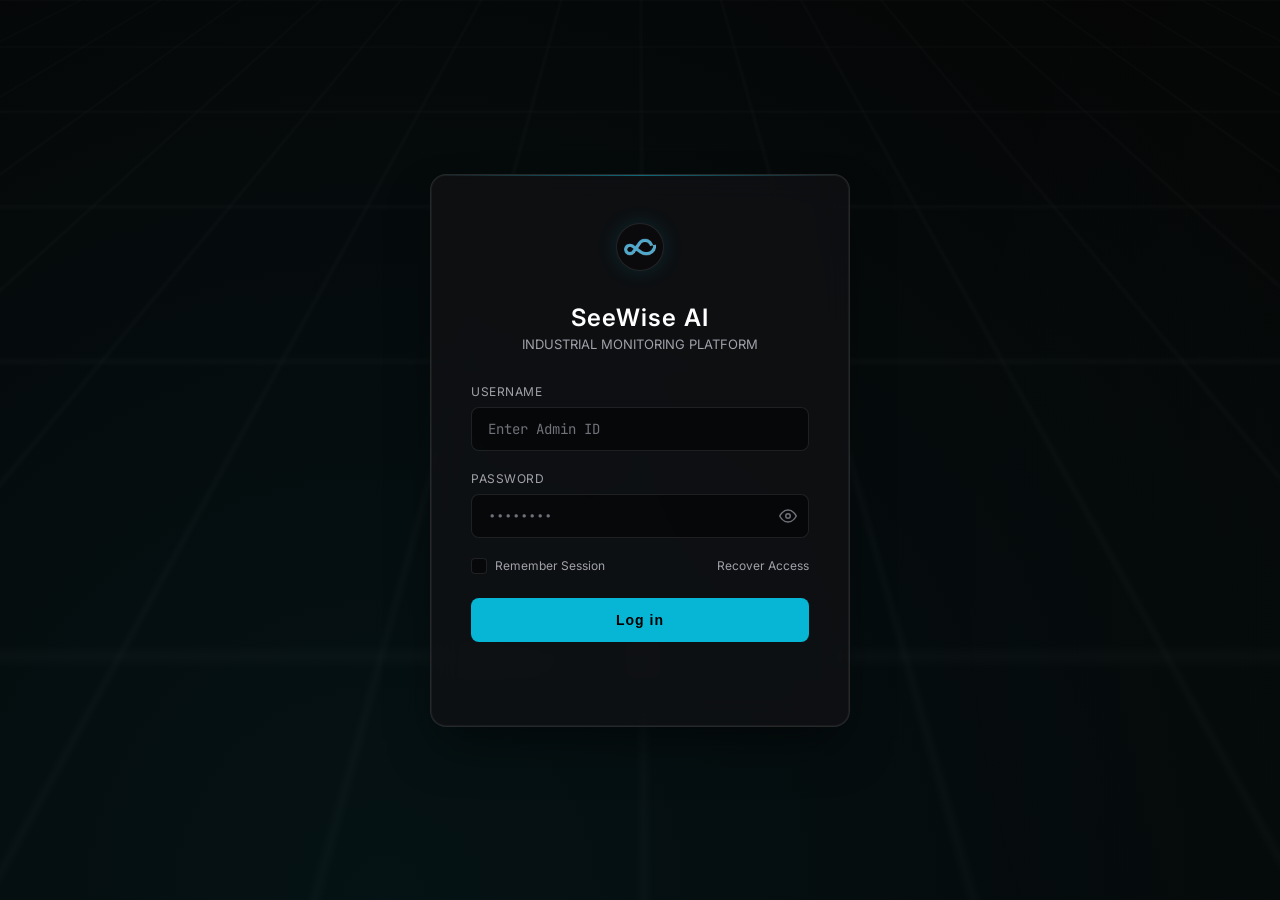
<file: frontend/login.html>
<!DOCTYPE html>
<html lang="en">
<head>
<meta charset="UTF-8" />
<meta name="viewport" content="width=device-width, initial-scale=1.0" />
<title>SeeWise AI - Login</title>
<link href="https://fonts.googleapis.com/css2?family=Inter:wght@300;400;500;600;700&family=JetBrains+Mono:wght@400;700&display=swap" rel="stylesheet">
<style>
  :root {
    --bg-base: #050505;
    --surface-1: #0a0a0c;
    --surface-2: rgba(18, 18, 20, 0.7);
    --border: rgba(255, 255, 255, 0.1);
    --border-glow: rgba(6, 182, 212, 0.5);
    
    --text-primary: #ffffff;
    --text-secondary: #a1a1aa;
    --text-muted: #71717a;
    
    --neon-cyan: #06b6d4;
    --neon-cyan-dim: rgba(6, 182, 212, 0.15);
    --neon-red: #ef4444;

    --font-ui: 'Inter', system-ui, sans-serif;
    --font-mono: 'JetBrains Mono', monospace;
  }

  * { box-sizing: border-box; margin: 0; padding: 0; }
  
  body {
    background: var(--bg-base);
    color: var(--text-primary);
    font-family: var(--font-ui);
    height: 100vh;
    display: flex;
    align-items: center;
    justify-content: center;
    overflow: hidden;
    position: relative;
  }

  /* Animated Background */
  .bg-animation {
    position: absolute;
    top: 0; left: 0; right: 0; bottom: 0;
    z-index: -1;
    background: 
      radial-gradient(circle at 15% 50%, rgba(6, 182, 212, 0.08), transparent 50%),
      radial-gradient(circle at 85% 30%, rgba(16, 185, 129, 0.05), transparent 50%);
    background-size: 200% 200%;
    animation: bgShift 15s ease infinite alternate;
  }
  @keyframes bgShift {
    0% { background-position: 0% 0%; }
    100% { background-position: 100% 100%; }
  }

  .grid-overlay {
    position: absolute;
    top: 0; left: 0; right: 0; bottom: 0;
    z-index: -1;
    background-image: 
      linear-gradient(var(--border) 1px, transparent 1px),
      linear-gradient(90deg, var(--border) 1px, transparent 1px);
    background-size: 40px 40px;
    opacity: 0.15;
    transform: perspective(500px) rotateX(60deg) scale(2);
    transform-origin: center top;
    animation: gridMove 20s linear infinite;
  }
  @keyframes gridMove {
    0% { background-position: 0 0; }
    100% { background-position: 0 40px; }
  }

  /* Glassmorphism Card */
  .login-card {
    background: var(--surface-2);
    backdrop-filter: blur(16px);
    -webkit-backdrop-filter: blur(16px);
    border: 1px solid var(--border);
    border-radius: 16px;
    padding: 48px 40px;
    width: 100%;
    max-width: 420px;
    box-shadow: 0 25px 50px -12px rgba(0, 0, 0, 0.5), 0 0 0 1px rgba(255,255,255,0.05) inset;
    animation: cardEntrance 0.8s cubic-bezier(0.16, 1, 0.3, 1);
    position: relative;
    overflow: hidden;
  }
  
  .login-card::before {
    content: '';
    position: absolute;
    top: 0; left: 0; right: 0; height: 1px;
    background: linear-gradient(90deg, transparent, var(--neon-cyan), transparent);
    opacity: 0.5;
  }

  @keyframes cardEntrance {
    0% { transform: translateY(40px) scale(0.95); opacity: 0; }
    100% { transform: translateY(0) scale(1); opacity: 1; }
  }

  .logo-container {
    display: flex;
    align-items: center;
    justify-content: center;
    gap: 12px;
    margin-bottom: 32px;
  }
  
  .logo-circle {
    width: 48px;
    height: 48px;
    border-radius: 50%;
    background: var(--surface-1);
    border: 1px solid var(--border);
    display: flex;
    align-items: center;
    justify-content: center;
    box-shadow: 0 0 20px var(--neon-cyan-dim);
  }
  
  .logo {
    width: 32px;
    height: 32px;
    object-fit: contain;
  }

  .title {
    font-size: 24px;
    font-weight: 600;
    letter-spacing: 1px;
    text-align: center;
  }
  .subtitle {
    font-size: 13px;
    color: var(--text-secondary);
    text-align: center;
    margin-top: 4px;
    margin-bottom: 32px;
  }

  /* Form Elements */
  .form-group {
    margin-bottom: 20px;
    position: relative;
  }

  .form-label {
    display: block;
    font-size: 12px;
    color: var(--text-secondary);
    margin-bottom: 8px;
    text-transform: uppercase;
    letter-spacing: 0.5px;
  }

  .form-input {
    width: 100%;
    background: rgba(0, 0, 0, 0.5);
    border: 1px solid var(--border);
    border-radius: 8px;
    color: var(--text-primary);
    padding: 12px 16px;
    font-size: 14px;
    font-family: var(--font-mono);
    outline: none;
    transition: all 0.3s ease;
  }

  .form-input:focus {
    border-color: var(--neon-cyan);
    box-shadow: 0 0 0 3px var(--neon-cyan-dim);
  }

  .form-input::placeholder {
    color: var(--text-muted);
  }

  .password-toggle {
    position: absolute;
    right: 12px;
    top: 36px;
    background: none;
    border: none;
    color: var(--text-muted);
    cursor: pointer;
    transition: color 0.2s;
    display: flex;
    align-items: center;
    justify-content: center;
  }

  .password-toggle:hover {
    color: var(--neon-cyan);
  }

  .password-toggle svg {
    width: 18px;
    height: 18px;
    stroke: currentColor;
    stroke-width: 2;
    fill: none;
  }

  /* Options Row */
  .options-row {
    display: flex;
    align-items: center;
    justify-content: space-between;
    margin-bottom: 24px;
    font-size: 12px;
  }

  .remember-me {
    display: flex;
    align-items: center;
    gap: 8px;
    cursor: pointer;
    color: var(--text-secondary);
  }

  .remember-me input {
    appearance: none;
    width: 16px;
    height: 16px;
    border: 1px solid var(--border);
    border-radius: 4px;
    background: rgba(0, 0, 0, 0.5);
    cursor: pointer;
    position: relative;
    transition: all 0.2s;
  }

  .remember-me input:checked {
    background: var(--neon-cyan);
    border-color: var(--neon-cyan);
  }

  .remember-me input:checked::after {
    content: '';
    position: absolute;
    top: 2px;
    left: 5px;
    width: 4px;
    height: 8px;
    border: solid #000;
    border-width: 0 2px 2px 0;
    transform: rotate(45deg);
  }

  .forgot-link {
    color: var(--text-secondary);
    text-decoration: none;
    transition: color 0.2s;
  }

  .forgot-link:hover {
    color: var(--neon-cyan);
  }

  /* Submit Button */
  .btn-submit {
    width: 100%;
    padding: 14px;
    background: var(--neon-cyan);
    color: #000;
    border: none;
    border-radius: 8px;
    font-size: 14px;
    font-weight: 600;
    letter-spacing: 1px;
    cursor: pointer;
    position: relative;
    overflow: hidden;
    transition: all 0.3s;
    display: flex;
    align-items: center;
    justify-content: center;
    gap: 8px;
  }

  .btn-submit:hover {
    box-shadow: 0 0 20px rgba(6, 182, 212, 0.4);
    transform: translateY(-1px);
  }

  .btn-submit:active {
    transform: translateY(1px);
  }

  .btn-submit.loading .btn-text {
    opacity: 0;
  }

  .btn-submit.loading::after {
    content: '';
    position: absolute;
    width: 20px;
    height: 20px;
    border: 2px solid #000;
    border-top-color: transparent;
    border-radius: 50%;
    animation: spinner 0.6s linear infinite;
  }

  @keyframes spinner {
    to { transform: rotate(360deg); }
  }

  .error-msg {
    color: var(--neon-red);
    font-size: 13px;
    text-align: center;
    margin-top: 16px;
    min-height: 20px;
    opacity: 0;
    transition: opacity 0.3s;
  }
  
  .error-msg.visible {
    opacity: 1;
  }
  
  @media (max-width: 480px) {
    .login-card {
      margin: 20px;
      padding: 32px 24px;
    }
  }
</style>
</head>
<body>

<div class="bg-animation"></div>
<div class="grid-overlay"></div>

<div class="login-card">
  <div class="logo-container">
    <div class="logo-circle">
      <img src="assets/seewise_logo.png" alt="SeeWise" class="logo" onerror="this.src='data:image/svg+xml,%3Csvg xmlns=\'http://www.w3.org/2000/svg\' viewBox=\'0 0 24 24\' fill=\'none\' stroke=\'%2306b6d4\' stroke-width=\'2\'%3E%3Cpath d=\'M12 2L2 7l10 5 10-5-10-5zM2 17l10 5 10-5M2 12l10 5 10-5\'/%3E%3C/svg%3E'">
    </div>
  </div>
  
  <h1 class="title">SeeWise AI</h1>
  <div class="subtitle">INDUSTRIAL MONITORING PLATFORM</div>

  <form id="loginForm" onsubmit="handleLogin(event)">
    <div class="form-group">
      <label class="form-label">Username</label>
      <input type="text" id="username" class="form-input" placeholder="Enter Admin ID" required autocomplete="username">
    </div>
    
    <div class="form-group">
      <label class="form-label">Password</label>
      <input type="password" id="password" class="form-input" placeholder="••••••••" required autocomplete="current-password">
      <button type="button" class="password-toggle" onclick="togglePassword()" title="Toggle Password Visibility">
        <svg id="eyeIcon" viewBox="0 0 24 24">
          <path d="M1 12s4-8 11-8 11 8 11 8-4 8-11 8-11-8-11-8z"></path>
          <circle cx="12" cy="12" r="3"></circle>
        </svg>
      </button>
    </div>
    
    <div class="options-row">
      <label class="remember-me">
        <input type="checkbox" id="rememberMe">
        Remember Session
      </label>
      <a href="#" class="forgot-link">Recover Access</a>
    </div>
    
    <button type="submit" class="btn-submit" id="submitBtn">
      <span class="btn-text">Log in</span>
    </button>
    
    <div class="error-msg" id="errorMsg">Authentication failed.</div>
  </form>
</div>

<script>
  function togglePassword() {
    const pwdInput = document.getElementById('password');
    const eyeIcon = document.getElementById('eyeIcon');
    
    if (pwdInput.type === 'password') {
      pwdInput.type = 'text';
      eyeIcon.innerHTML = `
        <path d="M17.94 17.94A10.07 10.07 0 0 1 12 20c-7 0-11-8-11-8a18.45 18.45 0 0 1 5.06-5.94M9.9 4.24A9.12 9.12 0 0 1 12 4c7 0 11 8 11 8a18.5 18.5 0 0 1-2.16 3.19m-6.72-1.07a3 3 0 1 1-4.24-4.24"></path>
        <line x1="1" y1="1" x2="23" y2="23"></line>
      `;
    } else {
      pwdInput.type = 'password';
      eyeIcon.innerHTML = `
        <path d="M1 12s4-8 11-8 11 8 11 8-4 8-11 8-11-8-11-8z"></path>
        <circle cx="12" cy="12" r="3"></circle>
      `;
    }
  }

  async function handleLogin(e) {
    e.preventDefault();
    
    const username = document.getElementById('username').value;
    const password = document.getElementById('password').value;
    const rememberMe = document.getElementById('rememberMe').checked;
    const btn = document.getElementById('submitBtn');
    const errorMsg = document.getElementById('errorMsg');
    
    btn.classList.add('loading');
    errorMsg.classList.remove('visible');
    
    try {
      // Typically the API runs on the same host, or we provide full URL
      const apiUrl = window.location.origin.includes('5000') || window.location.origin.includes('8000') 
        ? '/auth/login' 
        : 'http://localhost:8100/auth/login';

      const response = await fetch(apiUrl, {
        method: 'POST',
        headers: {
          'Content-Type': 'application/json',
        },
        body: JSON.stringify({ username, password })
      });
      
      const data = await response.json();
      
      if (response.ok) {
        // Store token based on remember me preference
        const storage = rememberMe ? localStorage : sessionStorage;
        storage.setItem('access_token', data.access_token);
        storage.setItem('user_role', data.role);
        
        // Ensure other storage is cleared
        if (rememberMe) {
          sessionStorage.removeItem('access_token');
          sessionStorage.removeItem('user_role');
        } else {
          localStorage.removeItem('access_token');
          localStorage.removeItem('user_role');
        }
        
        // Redirect to dashboard
        window.location.href = '/index.html';
      } else {
        errorMsg.textContent = data.detail || 'Authentication failed. Please check credentials.';
        errorMsg.classList.add('visible');
      }
    } catch (err) {
      console.error('Login error:', err);
      errorMsg.textContent = 'Connection error. Is the backend running?';
      errorMsg.classList.add('visible');
    } finally {
      btn.classList.remove('loading');
    }
  }
</script>

</body>
</html>
</file>
